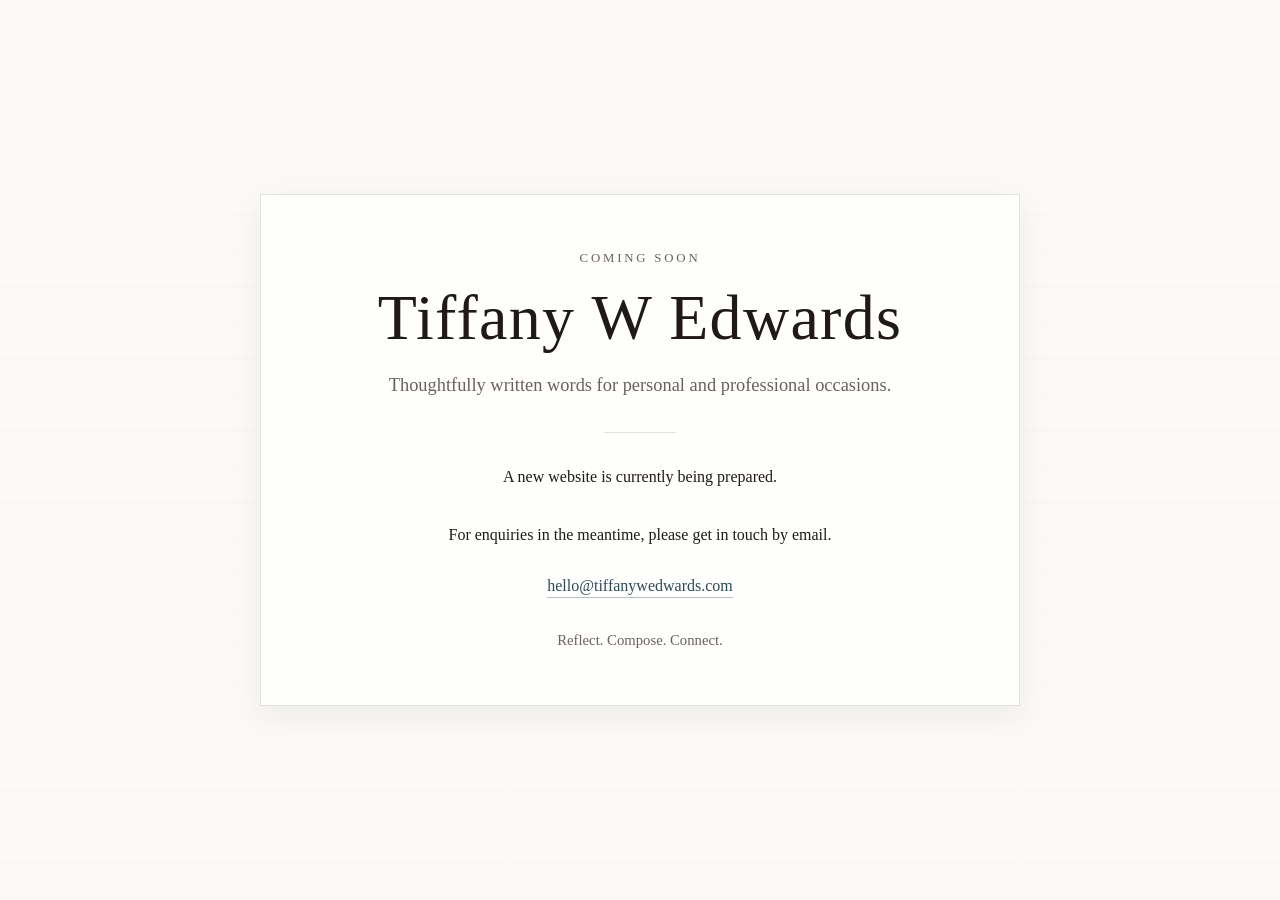
<file: index.html>
<!DOCTYPE html>
<html lang="en">
<head>
  <meta charset="UTF-8" />
  <meta name="viewport" content="width=device-width, initial-scale=1.0" />
  <title>Tiffany W Edwards</title>
  <meta
    name="description"
    content="Tiffany W Edwards — thoughtfully written words for personal and professional occasions."
  />
  <style>
    :root {
      --bg: #f8f5ef;
      --paper: rgba(255, 255, 255, 0.72);
      --text: #1f1a17;
      --muted: #6a625c;
      --line: rgba(31, 26, 23, 0.12);
      --accent: #2f4a57;
    }

    * {
      box-sizing: border-box;
    }

    html, body {
      margin: 0;
      padding: 0;
    }

    body {
      min-height: 100vh;
      font-family: Georgia, "Times New Roman", serif;
      color: var(--text);
      background:
        linear-gradient(to bottom, rgba(255,255,255,0.45), rgba(255,255,255,0.45)),
        repeating-linear-gradient(
          to bottom,
          transparent 0,
          transparent 35px,
          rgba(31, 26, 23, 0.05) 36px
        ),
        var(--bg);
      display: flex;
      align-items: center;
      justify-content: center;
      padding: 32px;
    }

    .card {
      width: 100%;
      max-width: 760px;
      background: var(--paper);
      border: 1px solid var(--line);
      padding: 56px 42px;
      text-align: center;
      box-shadow: 0 10px 30px rgba(0, 0, 0, 0.06);
      backdrop-filter: blur(4px);
    }

    .eyebrow {
      font-size: 0.8rem;
      letter-spacing: 0.22em;
      text-transform: uppercase;
      color: var(--muted);
      margin-bottom: 18px;
    }

    h1 {
      margin: 0 0 18px;
      font-size: clamp(2.2rem, 5vw, 4.2rem);
      font-weight: 400;
      line-height: 1.05;
      letter-spacing: 0.02em;
    }

    .subtitle {
      font-size: 1.15rem;
      line-height: 1.8;
      color: var(--muted);
      max-width: 580px;
      margin: 0 auto 30px;
    }

    .divider {
      width: 72px;
      height: 1px;
      background: var(--line);
      margin: 0 auto 30px;
    }

    .note {
      font-size: 1rem;
      line-height: 1.8;
      margin: 0 auto;
      max-width: 560px;
    }

    .email {
      display: inline-block;
      margin-top: 28px;
      color: var(--accent);
      text-decoration: none;
      border-bottom: 1px solid rgba(47, 74, 87, 0.35);
      padding-bottom: 2px;
      font-size: 1rem;
    }

    .email:hover {
      border-bottom-color: var(--accent);
    }

    .footer {
      margin-top: 34px;
      font-size: 0.92rem;
      color: var(--muted);
    }

    @media (max-width: 640px) {
      .card {
        padding: 40px 24px;
      }

      .subtitle,
      .note {
        font-size: 1rem;
        line-height: 1.7;
      }
    }
  </style>
</head>
<body>
  <main class="card">
    <div class="eyebrow">Coming Soon</div>

    <h1>Tiffany W Edwards</h1>

    <p class="subtitle">
      Thoughtfully written words for personal and professional occasions.
    </p>

    <div class="divider"></div>

    <p class="note">
      A new website is currently being prepared.
      <br><br>
      For enquiries in the meantime, please get in touch by email.
    </p>

    <a class="email" href="mailto:hello@tiffanywedwards.com">hello@tiffanywedwards.com</a>

    <div class="footer">
      Reflect. Compose. Connect.
    </div>
  </main>
</body>
</html>
</file>
